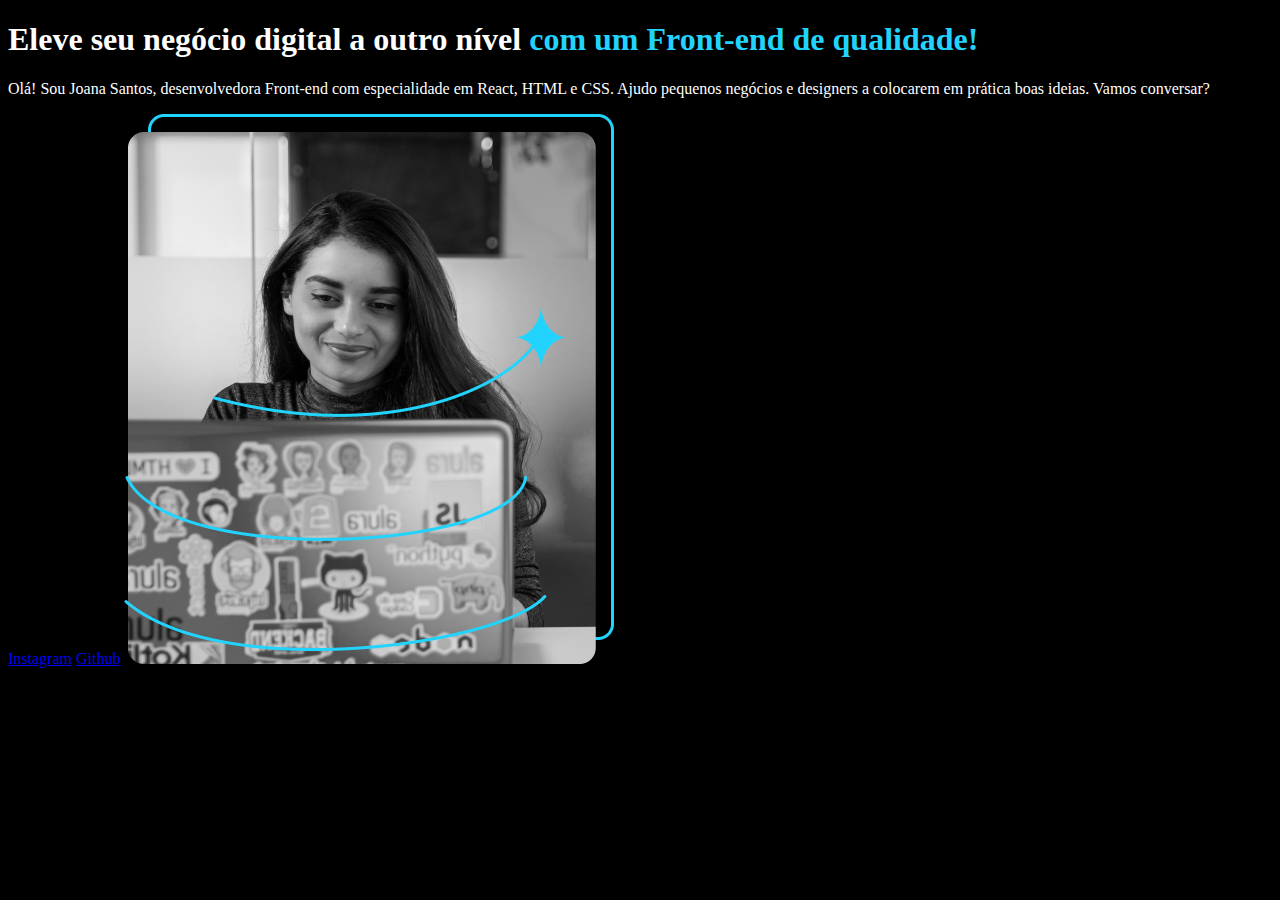
<file: 1 - Iniciante em Programação T6 - ONE/Curso de Lógica de programação mergulhe em programação com JavaScript/HTML CSS Classes posicionamento Flexbox/Aula 01/index.html>
<!DOCTYPE html>
<html lang="pt-br">

<head>
    <meta charset="UTF-8">
    <meta http-equiv="X-UA-Compatible" content="IE=edge">
    <meta name="viewport" content="width=device-width, initial-scale=1.0">
    <link rel="stylesheet" href="style.css">
    <title>Portfolio</title>
</head>

<body>
    <header></header>
    <main>
        <!--o class="texto-distacado", seletor seleciona elementos com um atributo de classe específico-->
        <h1>Eleve seu negócio digital a outro nível <strong class="texto-distacado">com um Front-end de qualidade!</strong></h1>
        <p>Olá! Sou Joana Santos, desenvolvedora Front-end com especialidade em React, HTML e CSS.
            Ajudo pequenos negócios e designers a colocarem em prática boas ideias. Vamos conversar?</p>

        <a href="https://www.instagram.com/_the_gds_/">Instagram</a> <!--define um hyperlink, aonde é adicionado um link para ser redirecionado a outra pagina-->
        <a href="https://github.com/GuilhermeGomesDosSantos">Github</a>
        <img src="Imagem.png" alt="Foto da Joana Santos Programando">
    </main>
</body>

</html>
</file>
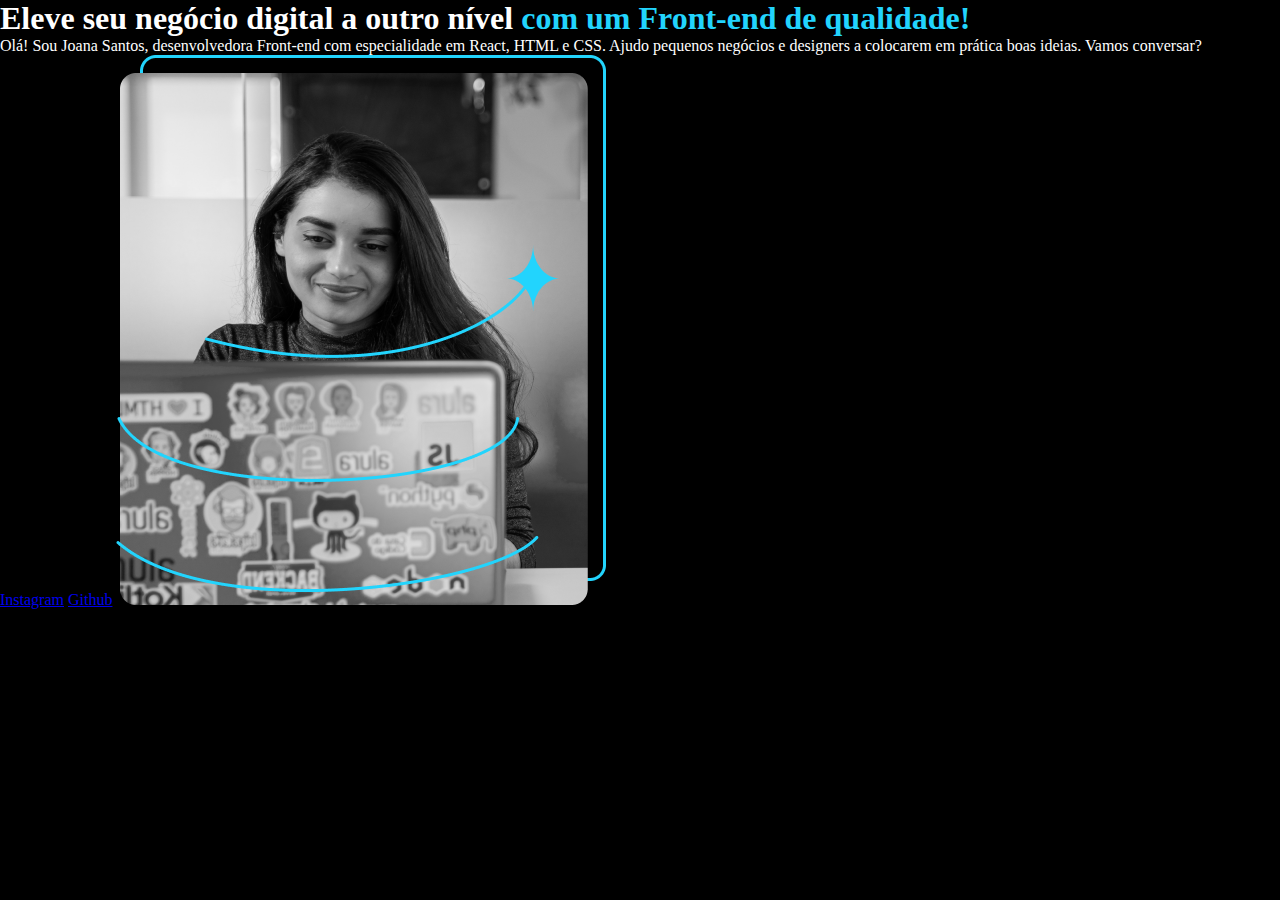
<file: 1 - Iniciante em Programação T6 - ONE/Curso de Lógica de programação mergulhe em programação com JavaScript/HTML CSS Classes posicionamento Flexbox/Aula 04/index.html>
<!DOCTYPE html>
<html lang="pt-br">

<head>
    <meta charset="UTF-8">
    <meta http-equiv="X-UA-Compatible" content="IE=edge">
    <meta name="viewport" content="width=device-width, initial-scale=1.0">
    <link rel="stylesheet" href="style.css">
    <title>Portfolio</title>
</head>

<body>
    <header></header>
    <main class="apresentacao">
        <!--o class="texto-distacado", seletor seleciona elementos com um atributo de classe específico-->
        <h1>Eleve seu negócio digital a outro nível <strong class="texto-distacado">com um Front-end de qualidade!</strong></h1>
        <p>Olá! Sou Joana Santos, desenvolvedora Front-end com especialidade em React, HTML e CSS.
            Ajudo pequenos negócios e designers a colocarem em prática boas ideias. Vamos conversar?</p>

        <a href="https://www.instagram.com/_the_gds_/">Instagram</a> <!--define um hyperlink, aonde é adicionado um link para ser redirecionado a outra pagina-->
        <a href="https://github.com/GuilhermeGomesDosSantos">Github</a>
        <img src="Imagem.png" alt="Foto da Joana Santos Programando">
    </main>
</body>

</html>
</file>
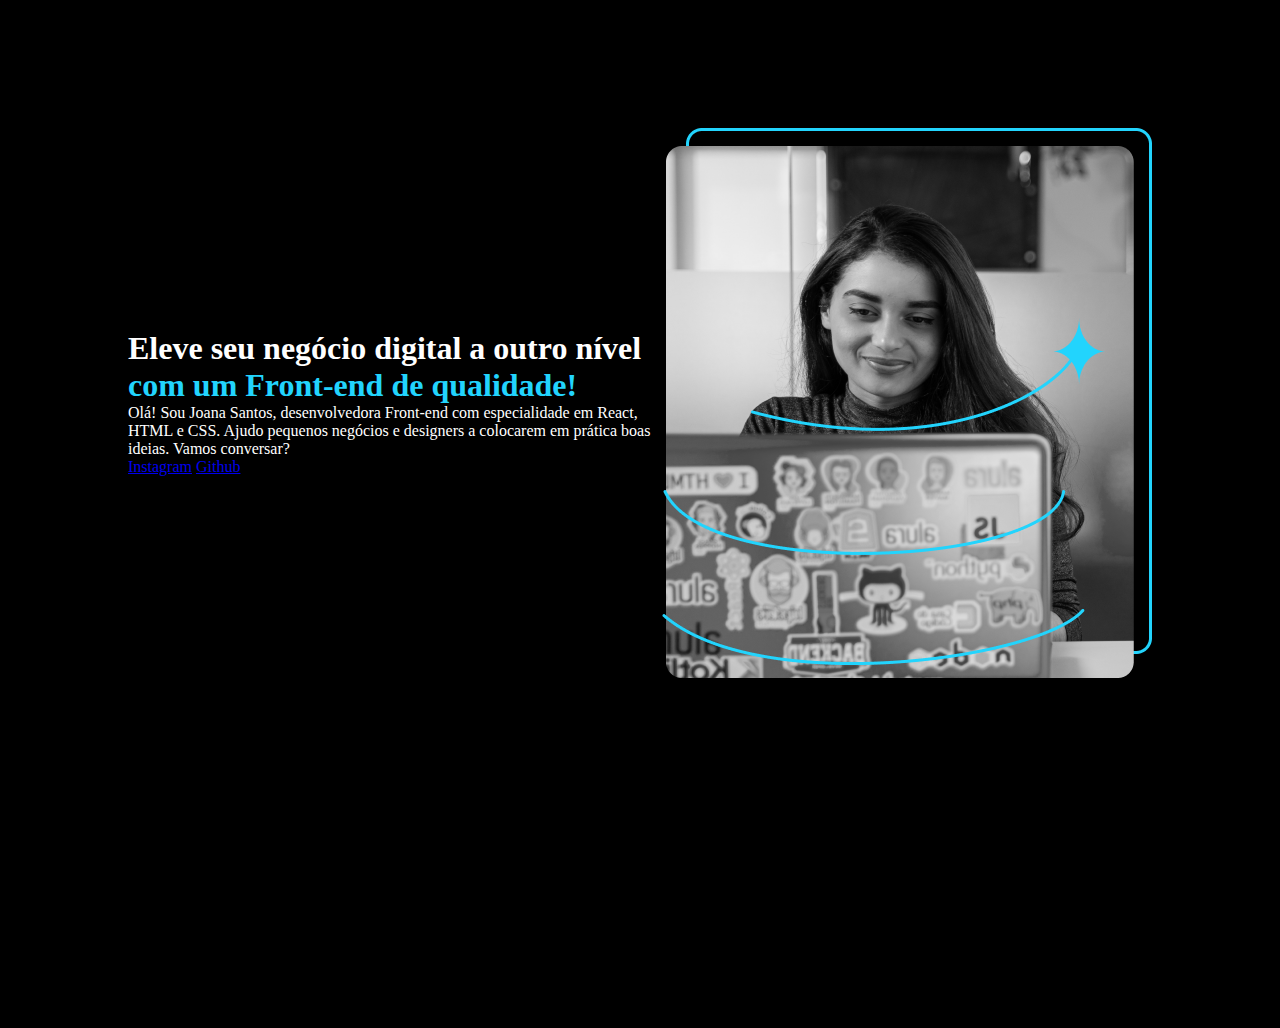
<file: 1 - Iniciante em Programação T6 - ONE/Curso de Lógica de programação mergulhe em programação com JavaScript/HTML CSS Classes posicionamento Flexbox/Aula 05/index.html>
<!DOCTYPE html>
<html lang="pt-br">

<head>
    <meta charset="UTF-8">
    <meta http-equiv="X-UA-Compatible" content="IE=edge">
    <meta name="viewport" content="width=device-width, initial-scale=1.0">
    <link rel="stylesheet" href="style.css">
    <title>Portfolio</title>
</head>

<body>
    <header></header>
    <main class="apresentacao">
        <section>
            <h1>Eleve seu negócio digital a outro nível <strong class="texto-distacado">com um Front-end de
                    qualidade!</strong></h1>
            <p>Olá! Sou Joana Santos, desenvolvedora Front-end com especialidade em React, HTML e CSS.
                Ajudo pequenos negócios e designers a colocarem em prática boas ideias. Vamos conversar?</p>

            <a href="https://www.instagram.com/_the_gds_/">Instagram</a>
            <!--define um hyperlink, aonde é adicionado um link para ser redirecionado a outra pagina-->
            <a href="https://github.com/GuilhermeGomesDosSantos">Github</a>
        </section>
        <img src="Imagem.png" alt="Foto da Joana Santos Programando">
    </main>
</body>

</html>
</file>
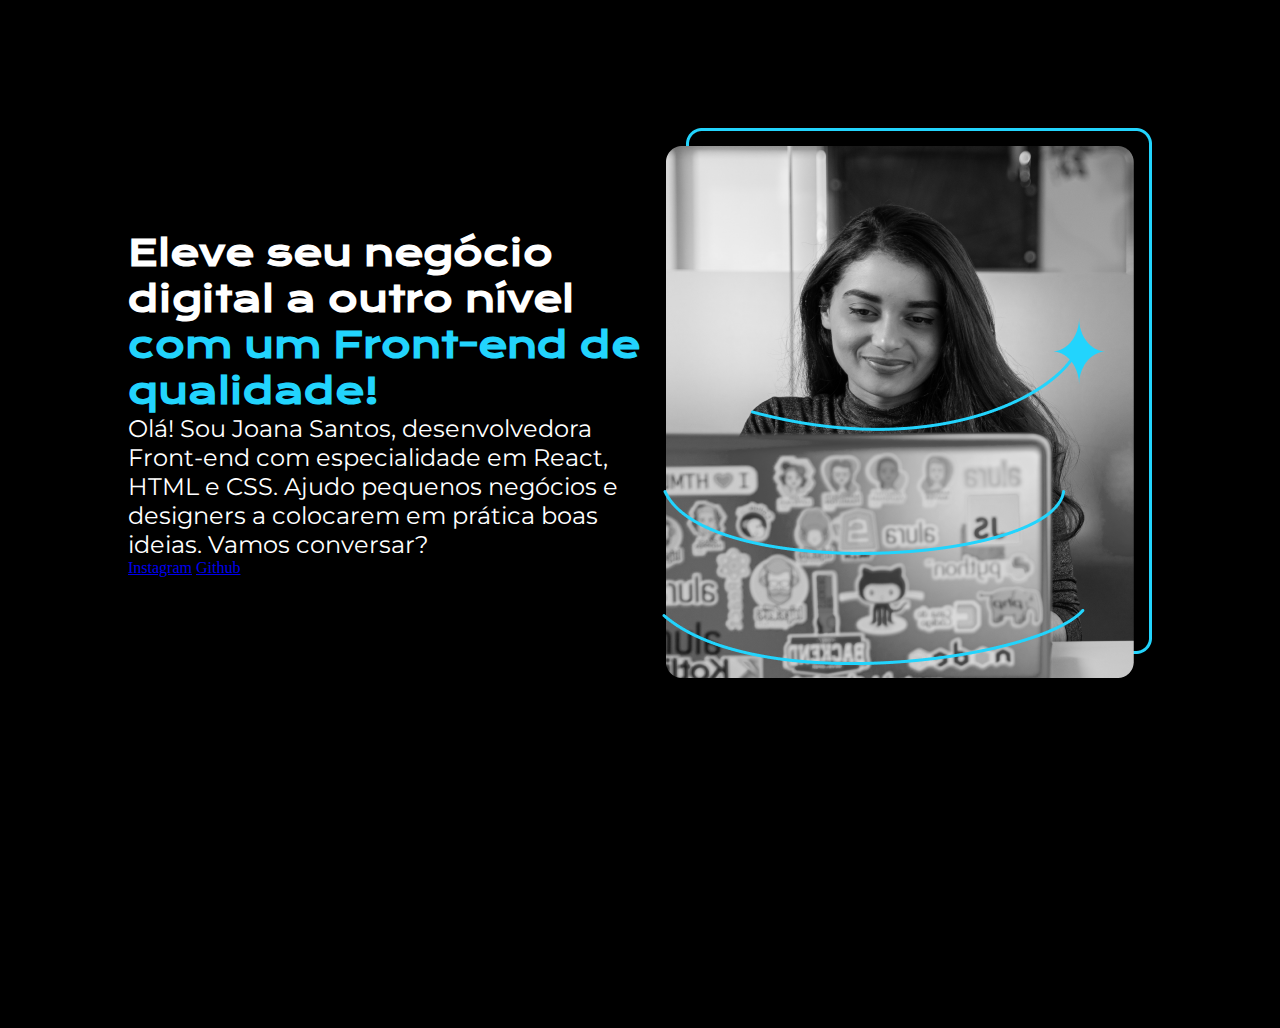
<file: 1 - Iniciante em Programação T6 - ONE/Curso de Lógica de programação mergulhe em programação com JavaScript/HTML CSS Classes posicionamento Flexbox/Aula 06/index.html>
<!DOCTYPE html>
<html lang="pt-br">

<head>
    <meta charset="UTF-8">
    <meta http-equiv="X-UA-Compatible" content="IE=edge">
    <meta name="viewport" content="width=device-width, initial-scale=1.0">
    <link rel="stylesheet" href="style.css">
    <title>Portfolio</title>
</head>

<body>
    <header></header>
    <main class="apresentacao">
        <section class="apresentacao_conteudo">
            <h1 class="apresentacao_conteudo_titulo">Eleve seu negócio digital a outro nível <strong class="texto-distacado">com um Front-end de
                    qualidade!</strong></h1>
            <p class="apresentacao_conteudo_texto">Olá! Sou Joana Santos, desenvolvedora Front-end com especialidade em React, HTML e CSS.
                Ajudo pequenos negócios e designers a colocarem em prática boas ideias. Vamos conversar?</p>

            <a href="https://www.instagram.com/_the_gds_/">Instagram</a>
            <!--define um hyperlink, aonde é adicionado um link para ser redirecionado a outra pagina-->
            <a href="https://github.com/GuilhermeGomesDosSantos">Github</a>
        </section>
        <img src="Imagem.png" alt="Foto da Joana Santos Programando">
    </main>
</body>

</html>
</file>
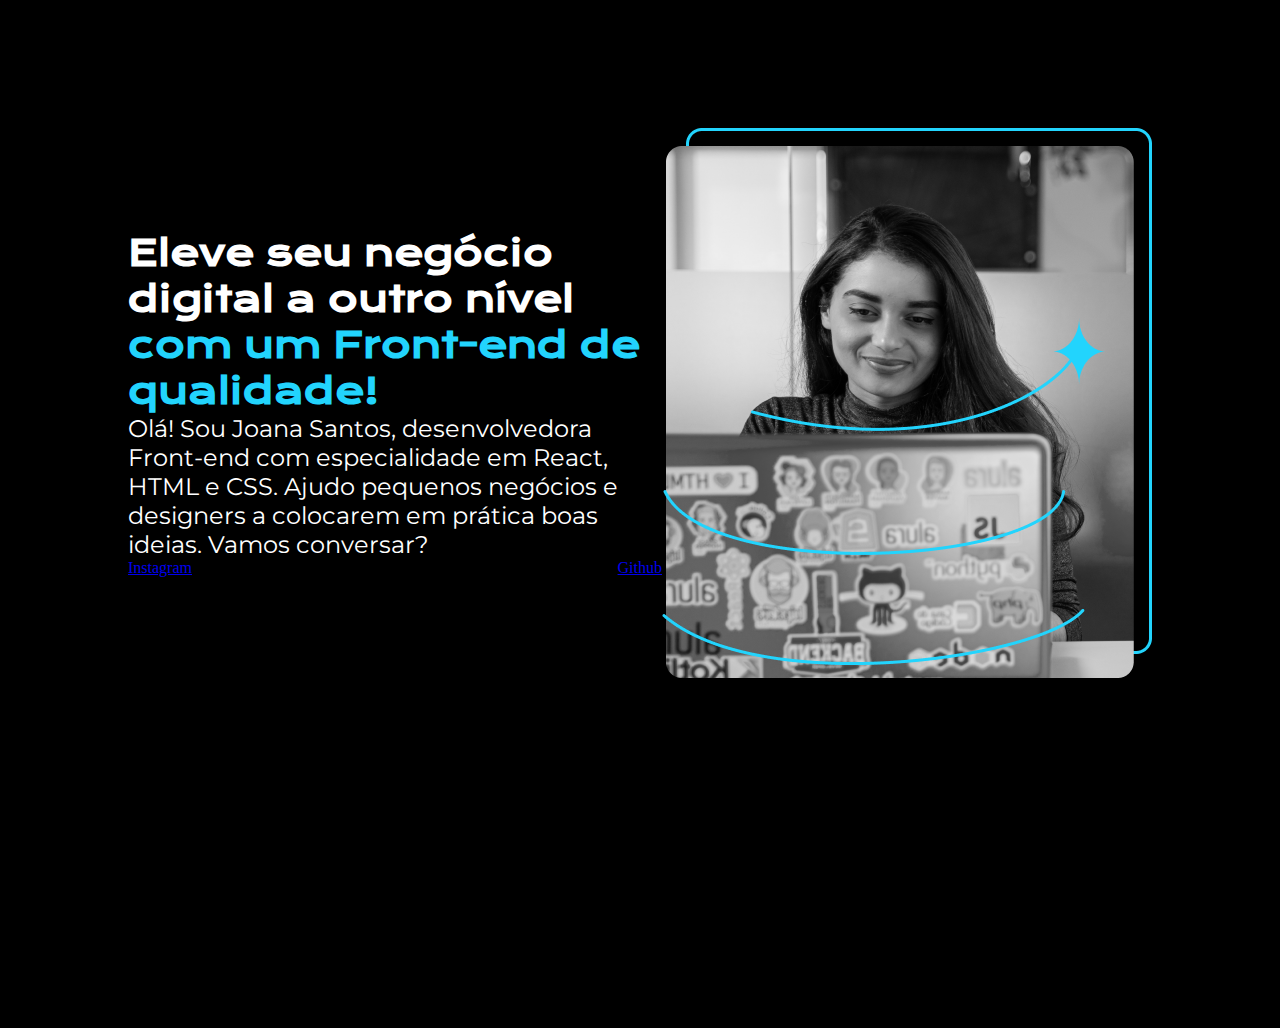
<file: 1 - Iniciante em Programação T6 - ONE/Curso de Lógica de programação mergulhe em programação com JavaScript/HTML CSS Classes posicionamento Flexbox/Aula 07/index.html>
<!DOCTYPE html>
<html lang="pt-br">

<head>
    <meta charset="UTF-8">
    <meta http-equiv="X-UA-Compatible" content="IE=edge">
    <meta name="viewport" content="width=device-width, initial-scale=1.0">
    <link rel="stylesheet" href="style.css">
    <title>Portfolio</title>
</head>

<body>
    <header></header>
    <main class="apresentacao">
        <section class="apresentacao_conteudo">
            <h1 class="apresentacao_conteudo_titulo">Eleve seu negócio digital a outro nível <strong
                    class="texto-distacado">com um Front-end de
                    qualidade!</strong></h1>
            <p class="apresentacao_conteudo_texto">Olá! Sou Joana Santos, desenvolvedora Front-end com especialidade em
                React, HTML e CSS.
                Ajudo pequenos negócios e designers a colocarem em prática boas ideias. Vamos conversar?</p>
            <div class="apresentacao__links">
                <a href="https://www.instagram.com/_the_gds_/">Instagram</a>
                <!--define um hyperlink, aonde é adicionado um link para ser redirecionado a outra pagina-->
                <a href="https://github.com/GuilhermeGomesDosSantos">Github</a>
            </div>
        </section>
        <img src="Imagem.png" alt="Foto da Joana Santos Programando">
    </main>
</body>

</html>
</file>
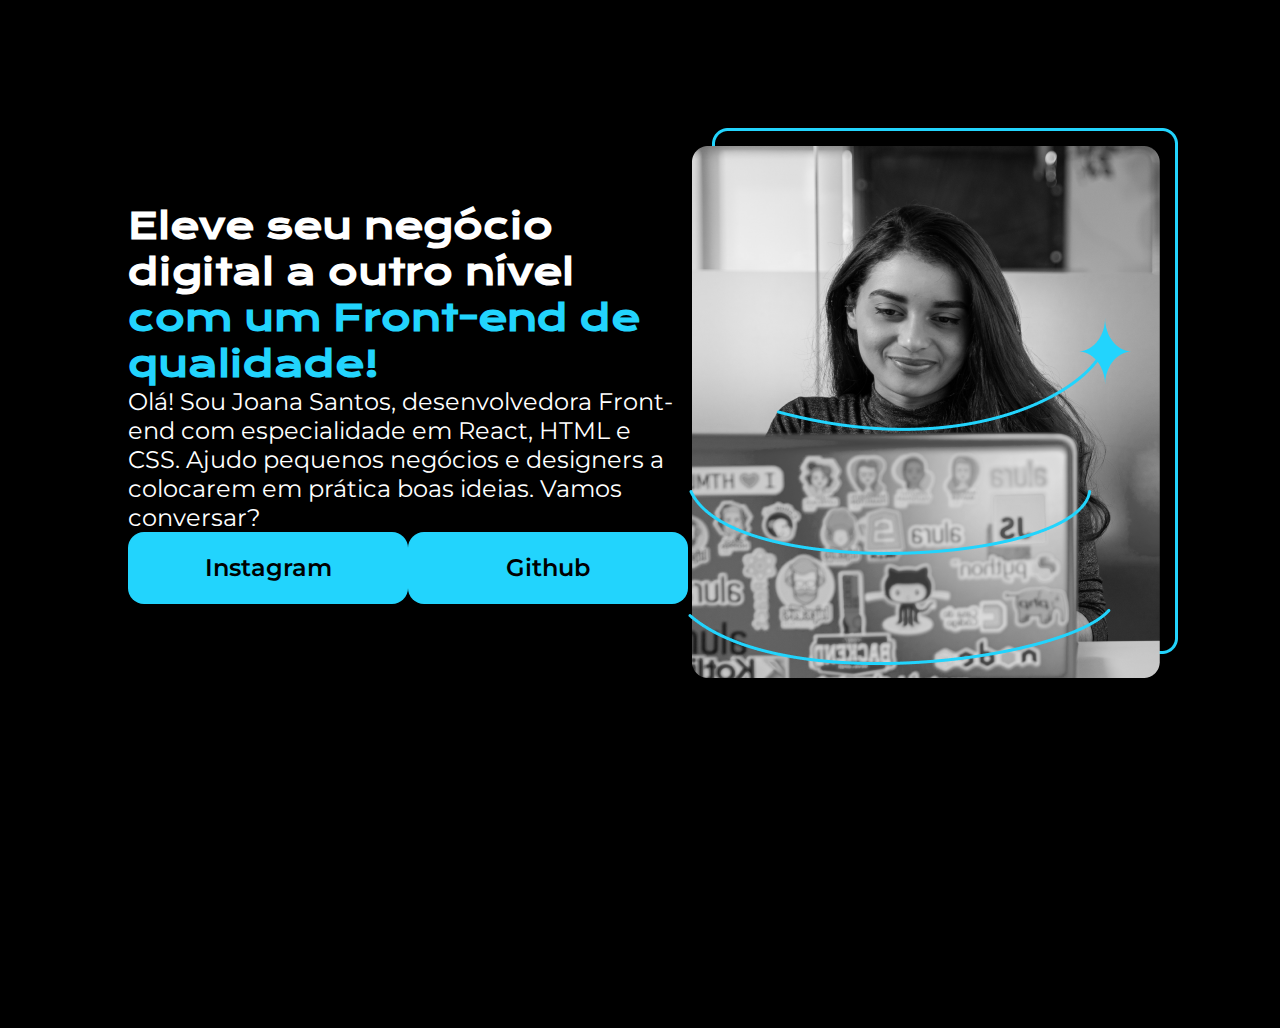
<file: 1 - Iniciante em Programação T6 - ONE/Curso de Lógica de programação mergulhe em programação com JavaScript/HTML CSS Classes posicionamento Flexbox/Aula 08/index.html>
<!DOCTYPE html>
<html lang="pt-br">

<head>
    <meta charset="UTF-8">
    <meta http-equiv="X-UA-Compatible" content="IE=edge">
    <meta name="viewport" content="width=device-width, initial-scale=1.0">
    <link rel="stylesheet" href="style.css">
    <title>Portfolio</title>
</head>

<body>
    <header></header>
    <main class="apresentacao">
        <section class="apresentacao_conteudo">
            <h1 class="apresentacao_conteudo_titulo">Eleve seu negócio digital a outro nível <strong
                    class="texto-distacado">com um Front-end de
                    qualidade!</strong></h1>
            <p class="apresentacao_conteudo_texto">Olá! Sou Joana Santos, desenvolvedora Front-end com especialidade em
                React, HTML e CSS.
                Ajudo pequenos negócios e designers a colocarem em prática boas ideias. Vamos conversar?</p>
            <div class="apresentacao__links">
                <a class="apresentacao__links_sites" href="https://www.instagram.com/_the_gds_/">Instagram</a>
                <!--define um hyperlink, aonde é adicionado um link para ser redirecionado a outra pagina-->
                <a class="apresentacao__links_sites" href="https://github.com/GuilhermeGomesDosSantos">Github</a>
            </div>
        </section>
        <img src="Imagem.png" alt="Foto da Joana Santos Programando">
    </main>
</body>

</html>
</file>
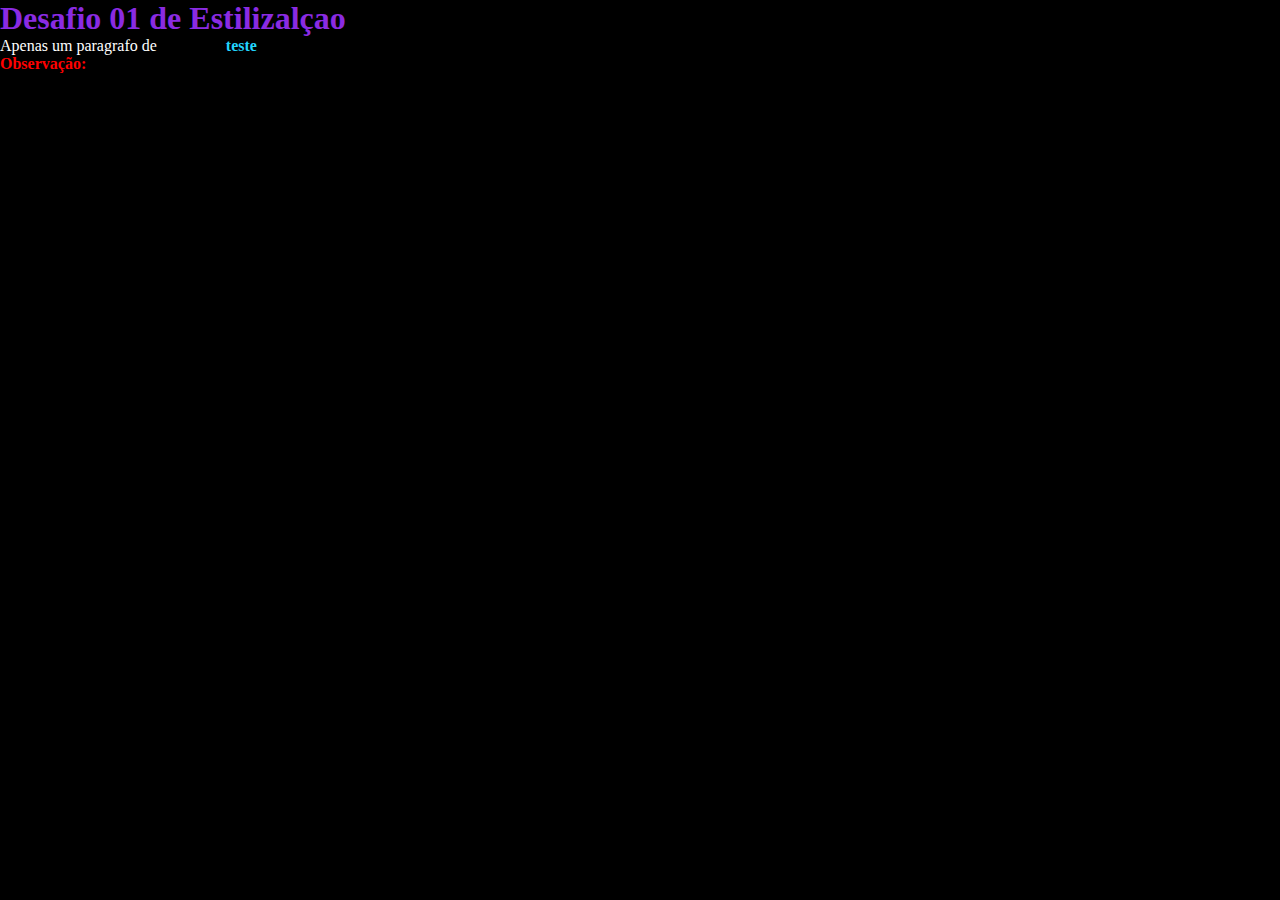
<file: 1 - Iniciante em Programação T6 - ONE/Curso de Lógica de programação mergulhe em programação com JavaScript/HTML CSS Classes posicionamento Flexbox/Desafio 01/index.html>
<!--
1) Estilizando elementos com classes CSS
2) Destacando títulos com CSS
3) Estilos situacionais com classes CSS
4) Entendendo e aplicando o reset CSS
5) Inspecionando elementos e entendimento do modelo de caixa
6) Aplicando o modelo de caixa na prática

-->

<!DOCTYPE html>
<html lang="pt-br">
<head>
    <meta charset="UTF-8">
    <meta name="viewport" content="width=device-width, initial-scale=1.0">
    <meta http-equiv="X-UA-Compatible" content="IE=edge">
    <link rel="stylesheet" href="style.css">
    <title>Document</title>
</head>
<body>
    <h1 class="titulo-blog">Desafio 01 de Estilizalçao</h1>
    <p>Apenas um paragrafo de <strong class="texto-destaque">teste</strong></p>
    <p><strong class="destaque">Observação: </strong></p>
</body>
</html>
</file>
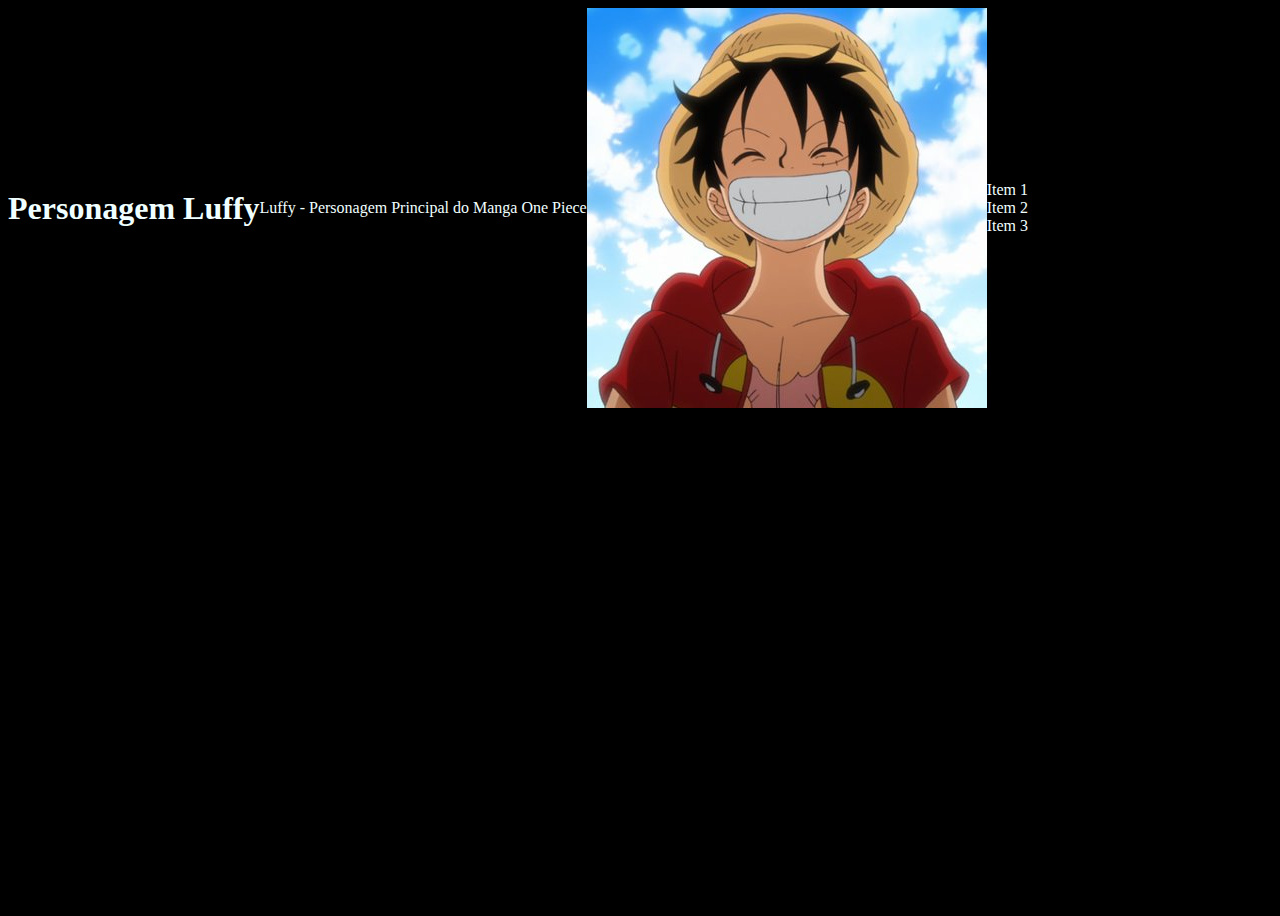
<file: 1 - Iniciante em Programação T6 - ONE/Curso de Lógica de programação mergulhe em programação com JavaScript/HTML CSS Classes posicionamento Flexbox/Desafio 02/index.html>
<!--
1) Ajustando a altura da tela com CSS
2) Controlando o tamanho de elementos com Box Sizing
3) Criando um layout sem scroll
4) Flexbox: alinhando textos e imagens

-->
<!DOCTYPE html>
<html lang="en">
<head>
    <meta charset="UTF-8">
    <meta name="viewport" content="width=device-width, initial-scale=1.0">
    <meta http-equiv="X-UA-Compatible" content="width=device-width, initial-scale=1.0">
    <link rel="stylesheet" href="style.css">
    <title>Segundo Desafio</title>
</head>
<body>
    <main class="apresentation">
        <h1>Personagem Luffy</h1>
        <p>Luffy - Personagem Principal do Manga One Piece</p>
        <img src="luffy.jpg" alt="Luffy">

        <div class="container">
            <div>Item 1</div>
            <div>Item 2</div>
            <div>Item 3</div>
        </div>
    </main>
</body>
</html>
</file>
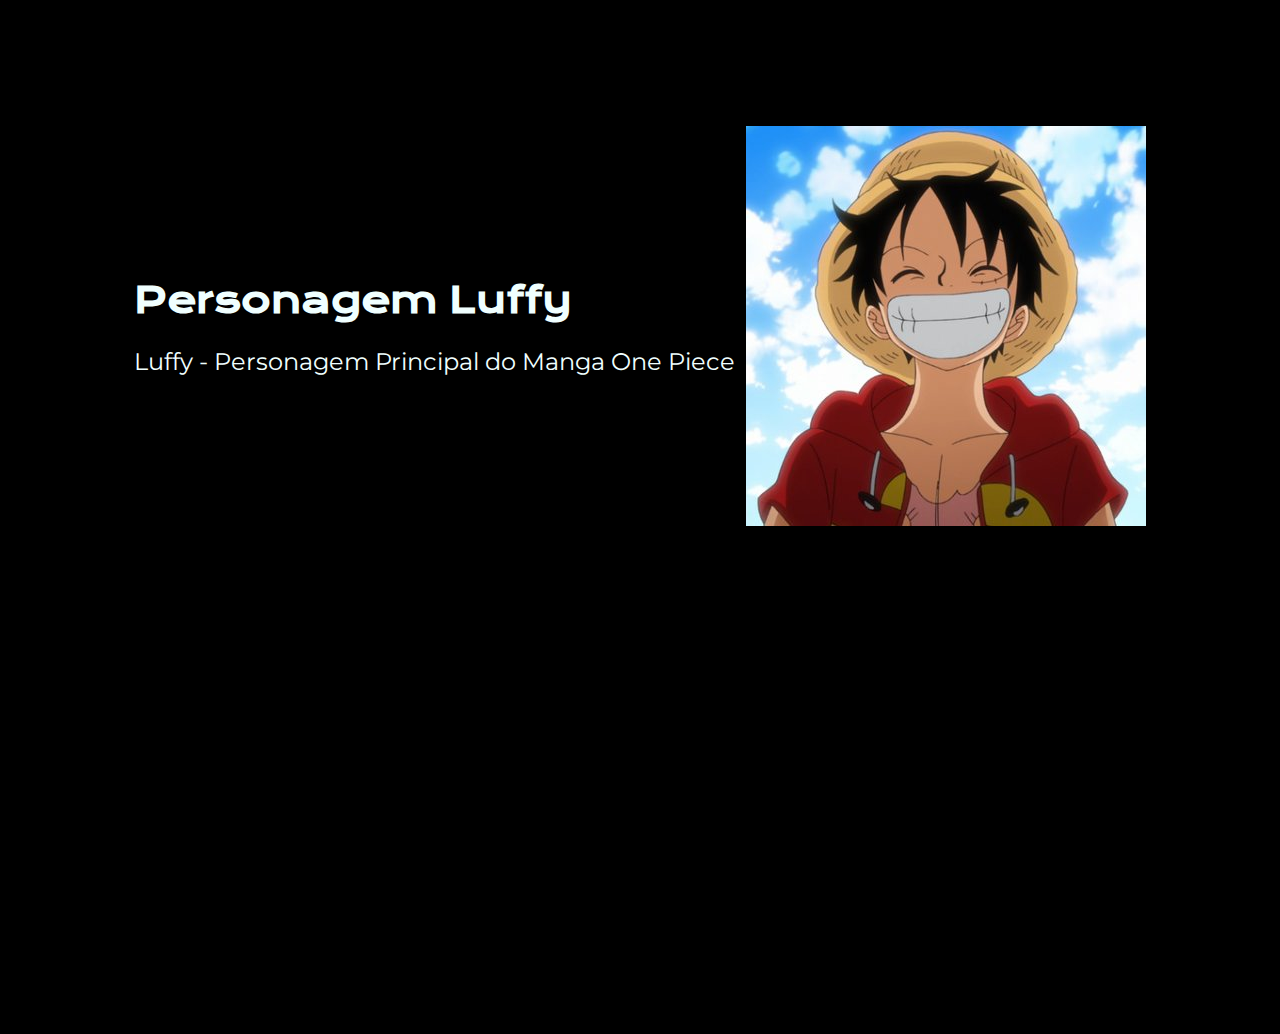
<file: 1 - Iniciante em Programação T6 - ONE/Curso de Lógica de programação mergulhe em programação com JavaScript/HTML CSS Classes posicionamento Flexbox/Desafio 03/index.html>
<!--
1) Espaçamento e margens com Flexbox
2) Definindo o tamanho da seção de texto
3) Ajustando tamanhos de títulos e textos
4) Importando e aplicando fontes do Google Fonts
5) Personalizando fontes de títulos e textos
-->
<!DOCTYPE html>
<html lang="en">
<head>
    <meta charset="UTF-8">
    <meta name="viewport" content="width=device-width, initial-scale=1.0">
    <meta http-equiv="X-UA-Compatible" content="width=device-width, initial-scale=1.0">
    <link rel="stylesheet" href="style.css">
    <title>Segundo Desafio</title>
</head>
<body>
    <main class="apresentation">
        <section class="apresentacao__conteudo">
        <h1 class="apresentacao__conteudo__titulo">Personagem Luffy</h1>
        <p class="apresentacao__conteudo__texto">Luffy - Personagem Principal do Manga One Piece</p>
        </section>
        <img src="luffy.jpg" alt="Luffy">
    </main>
</body>
</html>
</file>
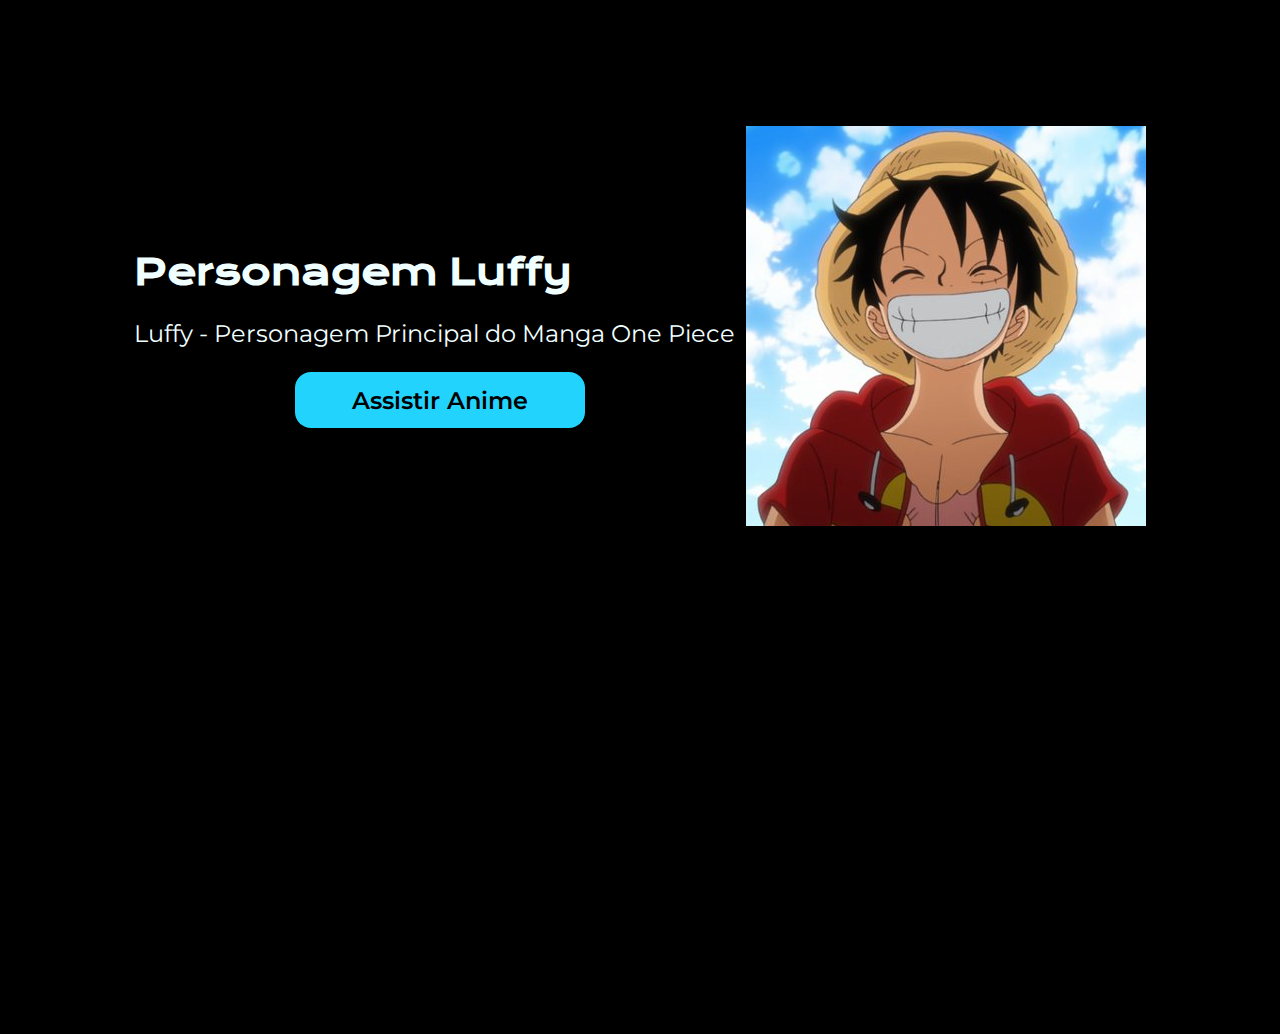
<file: 1 - Iniciante em Programação T6 - ONE/Curso de Lógica de programação mergulhe em programação com JavaScript/HTML CSS Classes posicionamento Flexbox/Desafio 04/index.html>
<!--
1) Espaçamento e tamanho dos botões
2) Melhorando a visibilidade dos botões
3) Criando uma classe comum para botões
4) Ajustando o espaçamento interno dos botões
5) Importando e aplicando a fonte correta
-->
<!DOCTYPE html>
<html lang="en">
<head>
    <meta charset="UTF-8">
    <meta name="viewport" content="width=device-width, initial-scale=1.0">
    <meta http-equiv="X-UA-Compatible" content="width=device-width, initial-scale=1.0">
    <link rel="stylesheet" href="style.css">
    <title>Segundo Desafio</title>
</head>
<body>
    <main class="apresentation">
        <section class="apresentacao__conteudo">
        <h1 class="apresentacao__conteudo__titulo">Personagem Luffy</h1>
        <p class="apresentacao__conteudo__texto">Luffy - Personagem Principal do Manga One Piece</p>
        <div class="apresentacao__anime">
            <a class="botao__anime" href="https://www.crunchyroll.com/pt-br/series/GRMG8ZQZR/one-piece">Assistir Anime</a>
        </div>
        </section>
        <img src="luffy.jpg" alt="Luffy">
    </main>
</body>
</html>
</file>
<file: 1 - Iniciante em Programação T6 - ONE/Curso de Lógica de programação mergulhe em programação com JavaScript/HTML CSS Classes posicionamento Flexbox/Aula 01/style.css>
body {
    background-color:black;
    color: white;
}

.texto-distacado {
    color: #22D4FD;
}
</file>
<file: 1 - Iniciante em Programação T6 - ONE/Curso de Lógica de programação mergulhe em programação com JavaScript/HTML CSS Classes posicionamento Flexbox/Aula 04/style.css>
* {
    margin: 0;
    padding: 0;
}

body {
    background-color:black;
    color: white;
    height: 100vh;
    box-sizing: border-box;
}

.texto-distacado {
    color: #22D4FD;
}
</file>
<file: 1 - Iniciante em Programação T6 - ONE/Curso de Lógica de programação mergulhe em programação com JavaScript/HTML CSS Classes posicionamento Flexbox/Aula 05/style.css>
* {
    margin: 0;
    padding: 0;
}

body {
    background-color:black;
    color: white;
    height: 100vh;
    box-sizing: border-box;
}

.texto-distacado {
    color: #22D4FD;
}

.apresentacao {
    margin: 10%;
    display: flex;
    align-items: center;
    justify-content: space-between;
}
</file>
<file: 1 - Iniciante em Programação T6 - ONE/Curso de Lógica de programação mergulhe em programação com JavaScript/HTML CSS Classes posicionamento Flexbox/Aula 06/style.css>
@import url('https://fonts.googleapis.com/css2?family=Krona+One&family=Montserrat:ital,wght@0,100..900;1,100..900&display=swap');

* {
    margin: 0;
    padding: 0;
}

body {
    background-color:black;
    color: white;
    height: 100vh;
    box-sizing: border-box;
}

.texto-distacado {
    color: #22D4FD;
}

.apresentacao {
    margin: 10%;
    display: flex;
    align-items: center;
    justify-content: space-between;
}

.apresentacao_conteudo {
    width: 615px;
}

.apresentacao_conteudo_titulo {
    font-size: 36px;
    font-family: "Krona One", sans-serif;
}

.apresentacao_conteudo_texto {
    font-size: 24px;
    font-family: "Montserrat", sans-serif;;
}
</file>
<file: 1 - Iniciante em Programação T6 - ONE/Curso de Lógica de programação mergulhe em programação com JavaScript/HTML CSS Classes posicionamento Flexbox/Aula 07/style.css>
@import url('https://fonts.googleapis.com/css2?family=Krona+One&family=Montserrat:ital,wght@0,100..900;1,100..900&display=swap');

* {
    margin: 0;
    padding: 0;
}

body {
    background-color:black;
    color: white;
    height: 100vh;
    box-sizing: border-box;
}

.texto-distacado {
    color: #22D4FD;
}

.apresentacao {
    margin: 10%;
    display: flex;
    align-items: center;
    justify-content: space-between;
}

.apresentacao_conteudo {
    width: 615px;
}

.apresentacao_conteudo_titulo {
    font-size: 36px;
    font-family: "Krona One", sans-serif;
}

.apresentacao_conteudo_texto {
    font-size: 24px;
    font-family: "Montserrat", sans-serif;;
}

.apresentacao__links {
    display: flex;
    justify-content: space-between;
}
</file>
<file: 1 - Iniciante em Programação T6 - ONE/Curso de Lógica de programação mergulhe em programação com JavaScript/HTML CSS Classes posicionamento Flexbox/Aula 08/style.css>
@import url('https://fonts.googleapis.com/css2?family=Krona+One&family=Montserrat:ital,wght@0,100..900;1,100..900&display=swap');

* {
    margin: 0;
    padding: 0;
}

body {
    background-color:black;
    color: white;
    height: 100vh;
    box-sizing: border-box;
}

.texto-distacado {
    color: #22D4FD;
}

.apresentacao {
    margin: 10%;
    display: flex;
    align-items: center;
    justify-content: space-between;
}

.apresentacao_conteudo {
    width: 615px;
}

.apresentacao_conteudo_titulo {
    font-size: 36px;
    font-family: "Krona One", sans-serif;
}

.apresentacao_conteudo_texto {
    font-size: 24px;
    font-family: "Montserrat", sans-serif;;
}

.apresentacao__links {
    display: flex;
    justify-content: space-between;
}

.apresentacao__links_sites {
    background-color: #22D4FD;
    width: 280px;
    text-align: center;
    border-radius: 16px;
    font-size: 24px;
    font-weight: 600;
    padding: 21.5px 0px;
    text-decoration: none;
    color: #000000;
    font-family: "Montserrat", sans-serif;
}
</file>
<file: 1 - Iniciante em Programação T6 - ONE/Curso de Lógica de programação mergulhe em programação com JavaScript/HTML CSS Classes posicionamento Flexbox/Desafio 01/style.css>
* {
    margin: 0;
    padding: 0;
}

body {
    background-color:black;
    color: white;
}

.texto-destaque {
    margin: 50px;
    border: 25px;
    padding: 15px;
    content: 75px;
    color: #22D4FD;
}

.titulo-blog {
    color: blueviolet;
}

.destaque {
    color: red;
}
</file>
<file: 1 - Iniciante em Programação T6 - ONE/Curso de Lógica de programação mergulhe em programação com JavaScript/HTML CSS Classes posicionamento Flexbox/Desafio 02/style.css>
body {
    background-color: black;
    color: azure;
    height: 100vh;
    box-sizing: border-box;
}

.apresentation {
    display: flex;
    align-items: center;
    /* justify-content: space-between; */
    /* height: 300px; */
    flex-direction: row;
    flex-wrap: wrap;
}
</file>
<file: 1 - Iniciante em Programação T6 - ONE/Curso de Lógica de programação mergulhe em programação com JavaScript/HTML CSS Classes posicionamento Flexbox/Desafio 03/style.css>
@import url('https://fonts.googleapis.com/css2?family=Krona+One&family=Montserrat:ital,wght@0,100..900;1,100..900&display=swap');


body {
    background-color: black;
    color: azure;
    height: 100vh;
    box-sizing: border-box;
}

.apresentation {
    display: flex;
    align-items: center;
    justify-content: space-between;
    margin: 10%;
}

.apresentacao__conteudo{
    width: 615px;
}

.apresentacao__conteudo__titulo {
    font-size: 36px;
    font-family: "Krona One", sans-serif;
}

.apresentacao__conteudo__texto {
    font-size: 24px;
    font-family: "Montserrat", sans-serif;
}
</file>
<file: 1 - Iniciante em Programação T6 - ONE/Curso de Lógica de programação mergulhe em programação com JavaScript/HTML CSS Classes posicionamento Flexbox/Desafio 04/style.css>
@import url('https://fonts.googleapis.com/css2?family=Krona+One&family=Montserrat:ital,wght@0,100..900;1,100..900&display=swap');


body {
    background-color: black;
    color: azure;
    height: 100vh;
    box-sizing: border-box;
}

.apresentation {
    display: flex;
    align-items: center;
    justify-content: space-between;
    margin: 10%;
}

.apresentacao__conteudo{
    width: 615px;
}

.apresentacao__conteudo__titulo {
    font-size: 36px;
    font-family: "Krona One", sans-serif;
}

.apresentacao__conteudo__texto {
    font-size: 24px;
    font-family: "Montserrat", sans-serif;
}

.apresentacao__anime {
    display: flex;
    justify-content: center;
}
.botao__anime{
    background-color: #22D4FD;
    width: 280px;
    text-align: center;
    border-radius: 16px;
    font-size: 24px;
    font-weight: 600;
    padding: 13.5px 5px;
    text-decoration: none;
    color: #000000;
    font-family: "Montserrat", sans-serif;
    /* color: white; */
}
</file>
